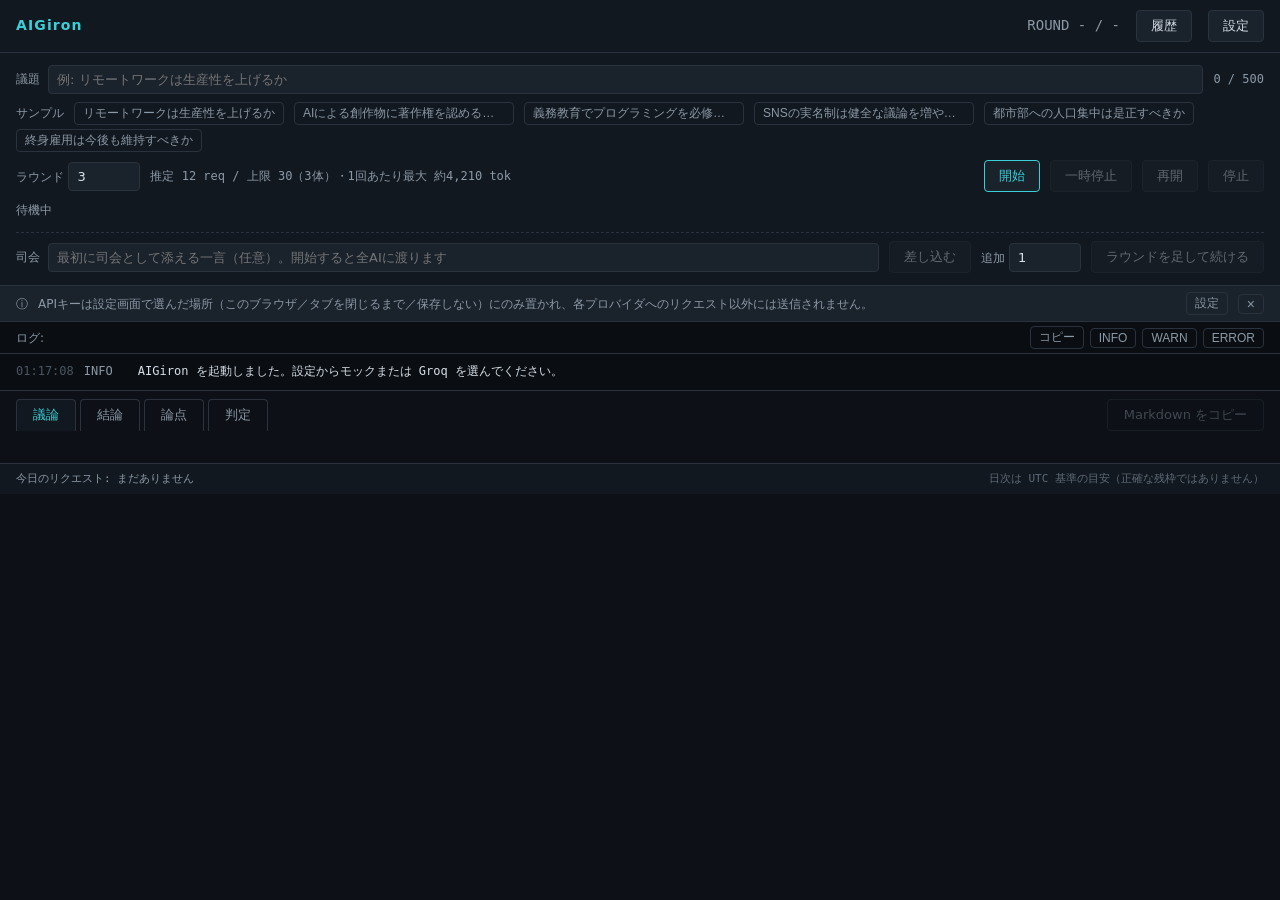
<file: index.html>
<!DOCTYPE html>
<html lang="ja">
<head>
<meta charset="utf-8">
<meta name="viewport" content="width=device-width, initial-scale=1">
<title>AIGiron — AI同士が議論する</title>
<meta http-equiv="Content-Security-Policy" content="
  default-src 'self'; base-uri 'none'; object-src 'none'; frame-src 'none';
  img-src 'self' data:; style-src 'self'; script-src 'self'; form-action 'none';
  connect-src 'self'
    https://api.groq.com https://generativelanguage.googleapis.com
    https://api.cerebras.ai https://api.mistral.ai https://openrouter.ai
    https://api.openai.com https://api.anthropic.com;
">
<link rel="stylesheet" href="css/style.css">
</head>
<body>

<header id="hdr">
  <div id="hdr-title">AIGiron</div>
  <div id="hdr-agents"></div>
  <div id="hdr-round">ROUND - / -</div>
  <button id="btn-sessions" class="btn">履歴</button>
  <button id="btn-settings" class="btn">設定</button>
</header>

<section id="controls">
  <div class="ctl-row">
    <label class="ctl-topic">
      <span class="ctl-label">議題</span>
      <input id="topic" type="text" maxlength="500" placeholder="例: リモートワークは生産性を上げるか">
    </label>
    <span id="topic-count" class="ctl-count">0 / 500</span>
  </div>
  <div id="topic-helpers" class="ctl-row"></div>
  <div class="ctl-row">
    <label class="ctl-rounds">
      <span class="ctl-label">ラウンド</span>
      <input id="rounds" type="number" min="1" max="10" value="3">
    </label>
    <span id="req-estimate" class="ctl-estimate">推定 - req</span>
    <span class="ctl-spacer"></span>
    <button id="btn-start" class="btn btn-primary">開始</button>
    <button id="btn-pause" class="btn">一時停止</button>
    <button id="btn-resume" class="btn">再開</button>
    <button id="btn-stop" class="btn">停止</button>
  </div>
  <div class="ctl-row">
    <span id="run-status" class="ctl-status" data-state="idle">待機中</span>
  </div>
  <div class="ctl-row" id="moderator-row">
    <label class="ctl-topic">
      <span class="ctl-label">司会</span>
      <input id="mod-text" type="text" maxlength="2000" placeholder="一時停止中か終了後に、質問や指示を差し込めます">
    </label>
    <button id="btn-interject" class="btn" disabled>差し込む</button>
    <span id="carryover" class="field-hint" hidden></span>
    <label class="ctl-rounds">
      <span class="ctl-label">追加</span>
      <input id="extend-n" type="number" min="1" max="10" value="1">
    </label>
    <button id="btn-extend" class="btn" disabled>ラウンドを足して続ける</button>
  </div>
</section>

<aside id="infobar" hidden></aside>

<div id="log-toolbar" class="log-toolbar">
  <span class="ctl-label">ログ:</span>
  <button id="btn-copy-log" class="btn-mini">コピー</button>
</div>
<section id="log" role="log" aria-live="polite" aria-label="進行ログ"></section>

<nav id="tabs">
  <button data-tab="debate" data-active="true">議論</button>
  <button data-tab="synthesis">結論</button>
  <button data-tab="issues">論点</button>
  <button data-tab="verdict">判定</button>
  <span class="tabs-spacer"></span>
  <button id="btn-copy-md" class="btn" disabled>Markdown をコピー</button>
</nav>

<section id="panel-debate"></section>
<section id="panel-synthesis" hidden></section>
<section id="panel-issues" hidden></section>
<section id="panel-verdict" hidden></section>

<div id="settings-root" hidden></div>
<div id="sessions-root" hidden></div>
<footer id="statusbar"></footer>

<div id="export-root" hidden></div>

<script type="module" src="js/main.js"></script>
</body>
</html>
</file>
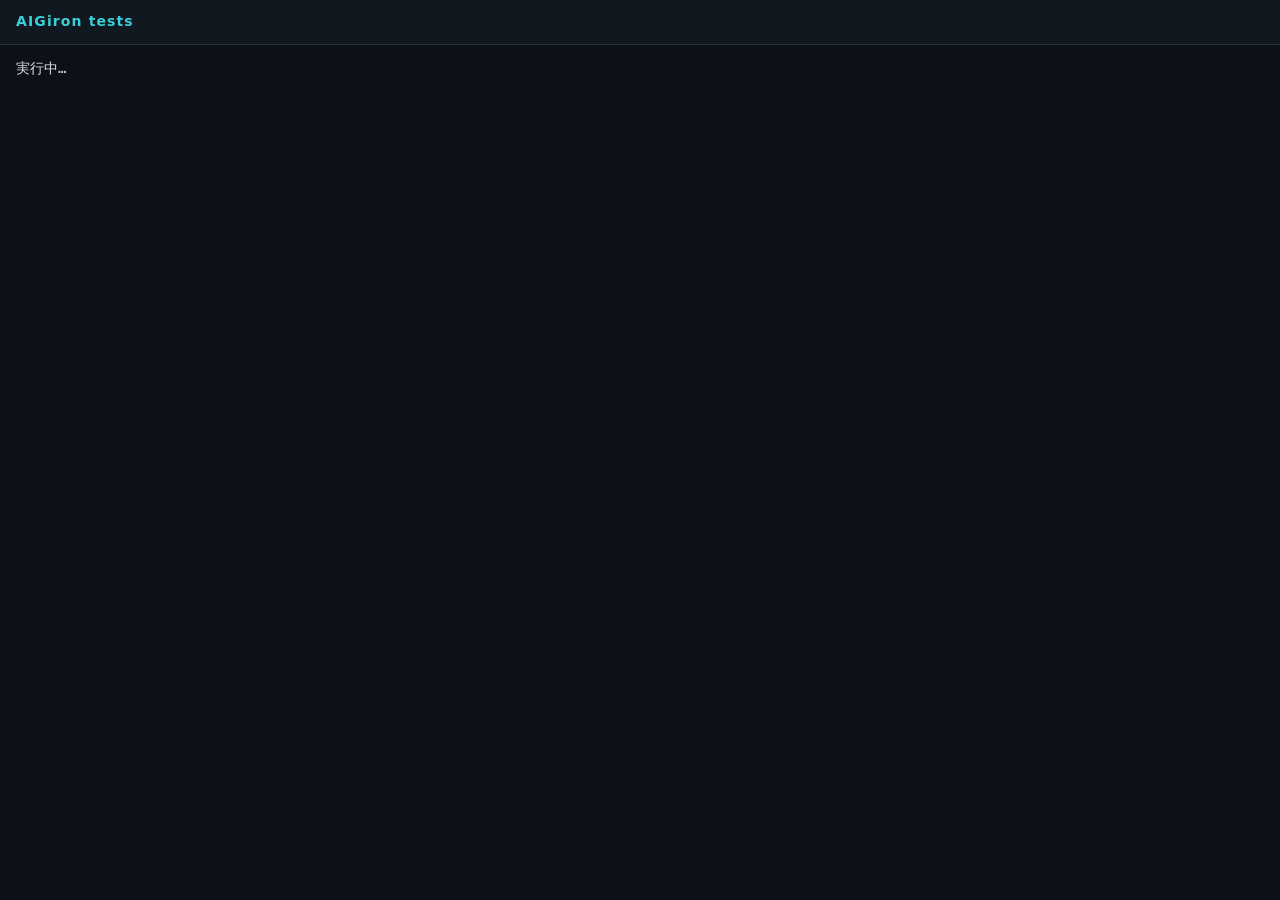
<file: tests.html>
<!DOCTYPE html>
<html lang="ja">
<head>
<meta charset="utf-8">
<title>AIGiron tests</title>
<meta http-equiv="Content-Security-Policy" content="
  default-src 'self'; base-uri 'none'; object-src 'none'; frame-src 'none';
  img-src 'self' data:; style-src 'self'; script-src 'self'; form-action 'none';
  connect-src 'self';
">
<link rel="stylesheet" href="css/style.css">
</head>
<body>
<header id="hdr"><div id="hdr-title">AIGiron tests</div></header>
<div id="test-summary">実行中…</div>
<div id="test-results"></div>

<script type="module" src="tests/all.js"></script>
</body>
</html>
</file>
<file: css/style.css>
/* style.css — デザイントークンと画面のレイアウト。色は必ずクラスで当てる。 */

:root {
  --bg: #0d1117;
  --bg-panel: #12181f;
  --bg-raised: #1a222c;
  --fg: #d7dee7;
  --fg-dim: #8b98a5;
  --border: #2a333d;
  --accent: #39d0d8;
  --info: #8b98a5;
  --warn: #E69F00;
  --error: #ff6b6b;

  /* Okabe-Ito カラーユニバーサルパレット。背景に対し 4.5:1 以上 */
  --agent-0: #56B4E9;
  --agent-1: #E69F00;
  --agent-2: #009E73;
  --agent-3: #CC79A7;
  --agent-4: #F0E442;

  --mono: ui-monospace, "Cascadia Mono", "Consolas", "MS Gothic", monospace;
  --sans: "Yu Gothic UI", "Meiryo", system-ui, sans-serif;
}

* { box-sizing: border-box; }

/* NFR-06-02: 主要操作をキーボードで行えること。
   ブラウザ既定のフォーカスリングは 1px・色も環境任せで、この暗い配色では
   ボタンの枠線に埋もれて位置が読み取りにくい。アクセントで明示し、
   outline-offset で枠線から離して常に判別できるようにする。
   :focus-visible なので、マウス操作では出ない。 */
:focus-visible {
  outline: 2px solid var(--accent);
  outline-offset: 2px;
  border-radius: 2px;
}

body {
  margin: 0;
  background: var(--bg);
  color: var(--fg);
  font-family: var(--sans);
  font-size: 14px;
  line-height: 1.7;
}

/* --- 参加AIの色。style 属性ではなくクラスで当てる（BD §6.6 / VF-02） --- */
.agent-0 { color: var(--agent-0); border-color: var(--agent-0); }
.agent-1 { color: var(--agent-1); border-color: var(--agent-1); }
.agent-2 { color: var(--agent-2); border-color: var(--agent-2); }
.agent-3 { color: var(--agent-3); border-color: var(--agent-3); }
.agent-4 { color: var(--agent-4); border-color: var(--agent-4); }

/* --- ヘッダ --- */
#hdr {
  display: flex; align-items: center; gap: 16px;
  padding: 10px 16px;
  background: var(--bg-panel);
  border-bottom: 1px solid var(--border);
  position: sticky; top: 0; z-index: 10;
}
#hdr-title { font-weight: 700; letter-spacing: .08em; color: var(--accent); }
#hdr-agents { display: flex; gap: 8px; flex: 1; flex-wrap: wrap; }
#hdr-round { font-family: var(--mono); color: var(--fg-dim); }

.chip {
  display: inline-flex; align-items: center; gap: 6px;
  padding: 2px 10px;
  border: 1px solid; border-radius: 999px;
  background: var(--bg-raised);
  font-size: 12px;
}
.chip[data-status="thinking"] { background: #243040; }
.chip[data-status="thinking"] .chip-name::after { content: " 考え中…"; color: var(--fg-dim); }
.chip[data-status="error"] { border-style: dashed; }
.chip[data-status="dropped"] { opacity: .45; text-decoration: line-through; }

/* --- 操作 --- */
#controls {
  padding: 12px 16px;
  background: var(--bg-panel);
  border-bottom: 1px solid var(--border);
  display: flex; flex-direction: column; gap: 8px;
}
.ctl-row { display: flex; align-items: center; gap: 10px; flex-wrap: wrap; }
.ctl-topic { display: flex; align-items: center; gap: 8px; flex: 1; min-width: 280px; }
.ctl-label { color: var(--fg-dim); font-size: 12px; white-space: nowrap; }
.ctl-count, .ctl-estimate { font-family: var(--mono); font-size: 12px; color: var(--fg-dim); }
.ctl-estimate[data-over="true"] { color: var(--error); }
.ctl-spacer { flex: 1; }
.ctl-status { font-family: var(--mono); font-size: 12px; color: var(--fg-dim); }
.ctl-status[data-state="running"] { color: var(--accent); }
.ctl-status[data-state="waiting"] { color: var(--warn); }
.ctl-status[data-state="error"] { color: var(--error); }

/* FR-12-02/03: サンプル議題と議題の履歴 */
#topic-helpers { row-gap: 4px; }
.topic-chip {
  max-width: 220px; overflow: hidden; text-overflow: ellipsis; white-space: nowrap;
}
.topic-history { max-width: 240px; }

input[type="text"], input[type="number"], input[type="password"], select {
  background: var(--bg-raised);
  color: var(--fg);
  border: 1px solid var(--border);
  border-radius: 4px;
  padding: 6px 8px;
  font-family: inherit; font-size: 13px;
}
input[type="text"] { flex: 1; }
input[type="number"] { width: 72px; }
#topic { min-width: 240px; }

.btn {
  background: var(--bg-raised);
  color: var(--fg);
  border: 1px solid var(--border);
  border-radius: 4px;
  padding: 6px 14px;
  font-family: inherit; font-size: 13px;
  cursor: pointer;
}
.btn:hover:not(:disabled) { border-color: var(--accent); }
.btn:disabled { opacity: .4; cursor: default; }
.btn-primary { border-color: var(--accent); color: var(--accent); }
.btn-mini {
  background: transparent; color: var(--fg-dim);
  border: 1px solid var(--border); border-radius: 4px;
  padding: 2px 8px; font-size: 12px; cursor: pointer;
}

/* --- 情報バー（UI-03・FR-14-02） --- */
#infobar {
  display: flex; align-items: center; gap: 10px;
  padding: 6px 16px;
  background: var(--bg-raised);
  border-bottom: 1px solid var(--border);
  font-size: 12px;
}
#infobar[hidden] { display: none; }
.infobar-icon { color: var(--info); }
.infobar-text { color: var(--fg-dim); flex: 1; }
.infobar-close { margin-left: auto; font-size: 14px; line-height: 1; padding: 2px 8px; }

/* --- 進行ログ --- */
.log-toolbar {
  display: flex; align-items: center; gap: 6px;
  padding: 4px 16px;
  background: #0a0e13;
  border-bottom: 1px solid var(--border);
}
.log-toolbar .ctl-label { margin-right: 2px; }
.log-toolbar #btn-copy-log { margin-left: auto; }
/* FR-10-05: フィルタは行を消さず [data-hide-*] の切り替えだけで見せ隠しする */
.log-filter[data-active="false"] { opacity: .4; }
#log[data-hideinfo="true"] .lv-info { display: none; }
#log[data-hidewarn="true"] .lv-warn { display: none; }
#log[data-hideerror="true"] .lv-error { display: none; }

#log {
  max-height: 160px; overflow-y: auto;
  padding: 8px 16px;
  background: #0a0e13;
  border-bottom: 1px solid var(--border);
  font-family: var(--mono); font-size: 12px; line-height: 1.6;
}
.log-line { display: flex; gap: 10px; }
.log-time { color: #4a5560; }
.log-level { width: 44px; flex: none; }
.log-msg { flex: 1; word-break: break-word; }
.lv-info .log-level { color: var(--info); }
.lv-warn .log-level, .lv-warn .log-msg { color: var(--warn); }
.lv-error .log-level, .lv-error .log-msg { color: var(--error); }

/* --- タブ --- */
#tabs { display: flex; gap: 4px; padding: 8px 16px 0; }
#tabs button {
  background: transparent; color: var(--fg-dim);
  border: 1px solid var(--border); border-bottom: none;
  border-radius: 4px 4px 0 0;
  padding: 6px 16px; font-family: inherit; font-size: 13px; cursor: pointer;
}
#tabs button[data-active="true"] { color: var(--accent); background: var(--bg-panel); }

#panel-debate, #panel-synthesis, #panel-issues, #panel-verdict {
  padding: 16px; max-width: 900px; margin: 0 auto;
}
.placeholder { color: var(--fg-dim); }

/* 司会（人間）の差し込み（FR-05-07・D-070）。参加AIの色とは別に、破線で区別する */
.turn-card.turn-human { border-style: dashed; border-color: var(--accent); }
.turn-name.turn-human { color: var(--accent); }
#moderator-row { border-top: 1px dashed var(--border); padding-top: 8px; margin-top: 4px; }
#mod-text { min-width: 240px; }
#carryover { color: var(--accent); }
.synth-q { display: block; }
.synth-next { margin-top: 4px; }

/* --- 発言カード --- */
.topic-card {
  border: 1px solid var(--border); border-radius: 6px;
  padding: 12px 14px; margin-bottom: 16px; background: var(--bg-panel);
}
.topic-label { font-size: 11px; color: var(--fg-dim); letter-spacing: .1em; }
.topic-text { font-size: 16px; font-weight: 600; }

.turn-card {
  border: 1px solid var(--border);
  border-left-width: 3px; border-left-style: solid;
  border-radius: 6px;
  padding: 10px 14px; margin-bottom: 12px;
  background: var(--bg-panel);
}
.turn-head { display: flex; align-items: baseline; gap: 8px; margin-bottom: 6px; }
.turn-shape { font-size: 13px; }
.turn-name { font-weight: 600; font-size: 13px; }
.turn-role {
  font-size: 11px; color: var(--fg-dim);
  border: 1px solid var(--border); border-radius: 3px; padding: 0 6px;
}
.turn-meta { font-family: var(--mono); font-size: 11px; color: #4a5560; margin-left: auto; }
.turn-body { color: var(--fg); word-break: break-word; }

/* Phase 3: mdlite.js が生成する安全な Markdown サブセット（NFR-03-02。リンクは生成しない） */
.turn-body .md-p { margin: 0 0 8px; white-space: pre-wrap; }
.turn-body .md-p:last-child { margin-bottom: 0; }
.turn-body .md-heading { margin: 10px 0 4px; font-size: 14px; font-weight: 700; }
.turn-body .md-heading:first-child { margin-top: 0; }
.turn-body .md-list { margin: 0 0 8px; padding-left: 1.4em; }
.turn-body .md-list:last-child { margin-bottom: 0; }
.turn-body .md-list li { margin: 2px 0; }
.turn-body code {
  font-family: var(--mono); font-size: .92em;
  background: var(--bg-raised); border-radius: 3px; padding: 0 4px;
}
.turn-body .md-code {
  margin: 0 0 8px; padding: 8px 10px; overflow-x: auto;
  background: var(--bg-raised); border: 1px solid var(--border); border-radius: 4px;
}
.turn-body .md-code code { background: none; padding: 0; white-space: pre; }
.turn-body .md-code:last-child { margin-bottom: 0; }

/* --- 設定モーダル --- */
.modal-backdrop {
  position: fixed; inset: 0; background: rgba(0, 0, 0, .6); z-index: 50;
}
.modal {
  position: fixed; z-index: 51;
  top: 50%; left: 50%; transform: translate(-50%, -50%);
  width: min(680px, 92vw); max-height: 88vh; overflow-y: auto;
  background: var(--bg-panel);
  border: 1px solid var(--border); border-radius: 8px;
}
.modal-head {
  display: flex; align-items: center; justify-content: space-between;
  padding: 12px 16px; border-bottom: 1px solid var(--border);
  position: sticky; top: 0; background: var(--bg-panel);
}
.modal-head h2 { margin: 0; font-size: 15px; }
.modal-body { padding: 12px 16px; }
.modal-body h3 {
  margin: 20px 0 8px; font-size: 12px; color: var(--accent);
  letter-spacing: .08em; border-bottom: 1px solid var(--border); padding-bottom: 4px;
}
.modal-body h3:first-child { margin-top: 0; }
.modal-foot {
  display: flex; justify-content: flex-end; gap: 8px;
  padding: 12px 16px; border-top: 1px solid var(--border);
  position: sticky; bottom: 0; background: var(--bg-panel);
}
.field { display: grid; grid-template-columns: 200px 1fr; gap: 8px 12px; align-items: center; margin-bottom: 8px; }
.field-label { color: var(--fg-dim); font-size: 12px; }
.field-hint { grid-column: 2; font-size: 11px; color: #5d6a76; }
.key-row { display: flex; gap: 6px; }
.key-row input { flex: 1; }
.agent-list { display: flex; flex-direction: column; gap: 6px; }
.agent-row {
  display: grid; grid-template-columns: 36px 1fr 1fr 1.2fr; gap: 8px; align-items: center;
  border-left: 3px solid; padding-left: 8px;
}
.agent-row-idx { font-family: var(--mono); font-size: 12px; }
/* FR-03-10: ペルソナは2行目に全幅で置く（4列のグリッドに5個目を足すと36pxの列に落ちる） */
.agent-row .agent-persona { grid-column: 1 / -1; }
.agent-note { font-size: 12px; padding-left: 11px; }

/* --- テストランナー --- */
#test-summary { padding: 12px 16px; font-family: var(--mono); font-size: 14px; }
#test-results { padding: 0 16px 24px; font-family: var(--mono); font-size: 12px; }
.t-pass { color: var(--agent-2); }
.t-fail { color: var(--error); }
.t-row { display: flex; gap: 10px; padding: 1px 0; }
.t-mark { width: 20px; flex: none; }
.t-msg { color: var(--warn); }
.t-group { margin-top: 12px; color: var(--accent); border-bottom: 1px solid var(--border); }

/* 出力上限で切れた発言の警告 */
.turn-warn {
  font-size: 11px; color: var(--warn);
  border: 1px solid var(--warn); border-radius: 3px; padding: 0 6px; margin-left: 8px;
}
.turn-warn-note { margin-top: 6px; font-size: 12px; color: var(--warn); }

/* 1リクエストの推定量 */
.est-line { font-family: var(--mono); font-size: 12px; }
.est-line[data-over="true"] { color: var(--warn); }

/* タブ右端のコピーボタン */
.tabs-spacer { flex: 1; }
#tabs #btn-copy-md { border-radius: 4px; border-bottom: 1px solid var(--border); align-self: center; }

/* セッション履歴 */
.session-row {
  display: flex; align-items: center; gap: 12px;
  padding: 8px 0; border-bottom: 1px solid var(--border);
}
.session-main { flex: 1; min-width: 0; }
.session-topic { font-weight: 600; overflow: hidden; text-overflow: ellipsis; white-space: nowrap; }
.session-meta { font-size: 11px; color: var(--fg-dim); font-family: var(--mono); }
.session-row[data-status="paused"] .session-meta,
.session-row[data-status="running"] .session-meta { color: var(--warn); }
.session-actions { display: flex; gap: 6px; }
.session-import-row {
  display: flex; align-items: center; gap: 8px;
  padding-bottom: 10px; margin-bottom: 6px; border-bottom: 1px solid var(--border);
}

/* Markdown の退避表示 */
.export-area {
  width: 100%; min-height: 50vh; resize: vertical;
  background: var(--bg-raised); color: var(--fg);
  border: 1px solid var(--border); border-radius: 4px;
  padding: 8px; font-family: var(--mono); font-size: 12px; line-height: 1.6;
}

/* ステータスバー */
#statusbar {
  display: flex; gap: 20px; align-items: center;
  padding: 6px 16px;
  border-top: 1px solid var(--border);
  background: var(--bg-panel);
  font-family: var(--mono); font-size: 11px; color: var(--fg-dim);
  position: sticky; bottom: 0;
}
.sb-note { margin-left: auto; color: #5d6a76; }

/* 判定タブ */
.verdict-table { display: flex; flex-direction: column; gap: 10px; margin-bottom: 16px; }
.verdict-row {
  display: grid; grid-template-columns: 180px 64px 1fr; gap: 4px 12px; align-items: center;
  border: 1px solid var(--border); border-radius: 6px; padding: 10px 14px;
  background: var(--bg-panel);
}
.verdict-winner { border-color: var(--accent); }
.verdict-name { font-weight: 600; }
.verdict-score { font-family: var(--mono); }
.verdict-bar-wrap { background: var(--bg-raised); border-radius: 3px; height: 8px; overflow: hidden; }
.verdict-bar { display: block; height: 100%; background: currentColor; }
.verdict-bar[data-w="0"] { width: 0; } .verdict-bar[data-w="1"] { width: 10%; }
.verdict-bar[data-w="2"] { width: 20%; } .verdict-bar[data-w="3"] { width: 30%; }
.verdict-bar[data-w="4"] { width: 40%; } .verdict-bar[data-w="5"] { width: 50%; }
.verdict-bar[data-w="6"] { width: 60%; } .verdict-bar[data-w="7"] { width: 70%; }
.verdict-bar[data-w="8"] { width: 80%; } .verdict-bar[data-w="9"] { width: 90%; }
.verdict-bar[data-w="10"] { width: 100%; }
.verdict-reason { grid-column: 1 / -1; color: var(--fg-dim); font-size: 13px; }
.verdict-summary {
  border: 1px solid var(--border); border-radius: 6px; padding: 12px 14px;
  background: var(--bg-panel); margin-bottom: 12px;
}
.verdict-raw {
  background: var(--bg-raised); border: 1px solid var(--border); border-radius: 6px;
  padding: 12px; white-space: pre-wrap; word-break: break-word;
  font-family: var(--mono); font-size: 12px;
}
.verdict-unstable { color: var(--warn); }
.verdict-stable { color: var(--agent-2); }
.verdict-subhead { margin: 16px 0 8px; font-size: 12px; color: var(--accent);
  letter-spacing: .08em; border-bottom: 1px solid var(--border); padding-bottom: 4px; }
.corr-table { display: flex; flex-direction: column; gap: 4px; margin-bottom: 6px; }
.corr-row {
  display: grid; grid-template-columns: 140px 1fr 60px; gap: 10px;
  font-size: 12px; font-family: var(--mono); align-items: center;
}
.corr-chars { color: var(--fg-dim); }

/* 履歴の横断集計（FR-07-08・D-078） */
.stats-box { border-bottom: 1px solid var(--border); padding-bottom: 10px; margin-bottom: 10px; }
.stats-head { margin-bottom: 6px; }
.stat-table { display: flex; flex-direction: column; gap: 2px; margin-bottom: 6px; }
.stat-row { display: flex; gap: 8px; font-size: 12px; }
.stat-head { color: var(--fg-dim); border-bottom: 1px solid var(--border); padding-bottom: 2px; }
.stat-head span { flex: 1 1 0; text-align: right; }
.stat-head span:first-child { flex: 2 1 0; text-align: left; }
.stat-name { flex: 2 1 0; font-family: var(--mono); word-break: break-all; }
.stat-num { flex: 1 1 0; font-family: var(--mono); text-align: right; }

/* 結論タブ（FR-08-09・D-070） */
.synth-answer {
  border: 1px solid var(--accent); border-radius: 6px;
  padding: 12px 14px; margin-bottom: 16px; background: var(--bg-panel);
}
.synth-answer-text { font-size: 15px; line-height: 1.7; white-space: pre-wrap; }
.synth-list { margin: 0 0 12px; padding-left: 1.4em; }
.synth-list li { margin: 4px 0; }
.synth-pos { color: var(--fg-dim); font-size: 12px; }
.synth-who { font-weight: 600; }

/* 論点タブ */
.issue-card {
  border: 1px solid var(--border); border-radius: 6px; padding: 12px 14px;
  background: var(--bg-panel); margin-bottom: 12px;
}
.issue-head {
  display: flex; align-items: center; gap: 10px;
  margin-bottom: 8px; border-bottom: 1px solid var(--border); padding-bottom: 6px;
}
.issue-title { font-weight: 600; }
.issue-badge {
  font-size: 11px; padding: 1px 8px; border-radius: 999px;
  border: 1px solid var(--border); color: var(--fg-dim);
}
.issue-badge.is-agree { color: var(--agent-2); border-color: var(--agent-2); }
.issue-badge.is-split { color: var(--warn); border-color: var(--warn); }
.issue-pos { display: flex; gap: 12px; padding: 3px 0; }
.issue-name { flex: none; width: 140px; font-size: 13px; }
.issue-stance { color: var(--fg-dim); font-size: 13px; }
.judge-warn { color: var(--warn); }

/* FR-08-04/05: 観点別の採点 */
.criteria-block {
  margin: 2px 0 14px 0; padding: 8px 12px;
  border-left: 2px solid var(--border); background: var(--bg-panel);
}
.criteria-grid { display: flex; flex-direction: column; gap: 4px; }
.criteria-row { display: flex; align-items: center; gap: 10px; font-size: 12px; }
.criteria-name { flex: none; width: 100px; color: var(--fg-dim); }
.criteria-score { flex: none; width: 44px; font-family: var(--mono); }
.criteria-bar-wrap {
  flex: none; width: 70px; height: 6px;
  background: var(--bg-raised); border-radius: 3px; overflow: hidden;
}
.criteria-bar { display: block; height: 100%; background: currentColor; }
.criteria-bar[data-w="0"] { width: 0; } .criteria-bar[data-w="1"] { width: 20%; }
.criteria-bar[data-w="2"] { width: 40%; } .criteria-bar[data-w="3"] { width: 60%; }
.criteria-bar[data-w="4"] { width: 80%; } .criteria-bar[data-w="5"] { width: 100%; }
.criteria-reason { color: var(--fg-dim); flex: 1; }

/* FR-09-03: 合意度メーター */
.consensus { margin-bottom: 14px; }
.consensus-head { display: flex; align-items: baseline; gap: 10px; margin-bottom: 4px; }
.consensus-label { font-size: 12px; color: var(--accent); letter-spacing: .06em; }
.consensus-value { font-size: 12px; color: var(--fg-dim); font-family: var(--mono); }
.consensus-track {
  height: 10px; background: var(--bg-raised);
  border: 1px solid var(--border); border-radius: 5px; overflow: hidden;
}
.consensus-fill { height: 100%; background: var(--agent-2); }
.consensus-fill[data-pct="0"] { width: 0; }   .consensus-fill[data-pct="1"] { width: 10%; }
.consensus-fill[data-pct="2"] { width: 20%; } .consensus-fill[data-pct="3"] { width: 30%; }
.consensus-fill[data-pct="4"] { width: 40%; } .consensus-fill[data-pct="5"] { width: 50%; }
.consensus-fill[data-pct="6"] { width: 60%; } .consensus-fill[data-pct="7"] { width: 70%; }
.consensus-fill[data-pct="8"] { width: 80%; } .consensus-fill[data-pct="9"] { width: 90%; }
.consensus-fill[data-pct="10"] { width: 100%; }

/* FR-09-04: 意見を変えた回数 */
.mind-table { display: flex; flex-direction: column; gap: 4px; margin-bottom: 6px; }
.mind-row { display: flex; gap: 12px; font-size: 13px; }
.mind-name { flex: none; width: 180px; }
.mind-count { color: var(--fg-dim); font-family: var(--mono); }

/* FR-08-06: 人間による投票 */
.vote-box {
  border: 1px solid var(--border); border-radius: 6px;
  padding: 10px 14px; background: var(--bg-panel);
}
.vote-row { display: flex; align-items: center; gap: 12px; padding: 4px 0; }
.vote-win {
  flex: none; background: transparent; color: var(--fg-dim);
  border: 1px solid var(--border); border-radius: 4px;
  padding: 2px 10px; font-size: 12px; font-family: inherit; cursor: pointer;
}
.vote-win:hover { border-color: var(--accent); }
.vote-win.is-on { color: var(--accent); border-color: var(--accent); }
.vote-name { flex: 1; font-size: 13px; }
.vote-stars { flex: none; display: flex; gap: 2px; }
.vote-star {
  background: transparent; border: none; cursor: pointer;
  color: var(--fg-dim); font-size: 15px; line-height: 1; padding: 0 1px;
}
.vote-star[data-on="true"] { color: var(--warn); }
.vote-star:hover { color: var(--warn); }
</file>
